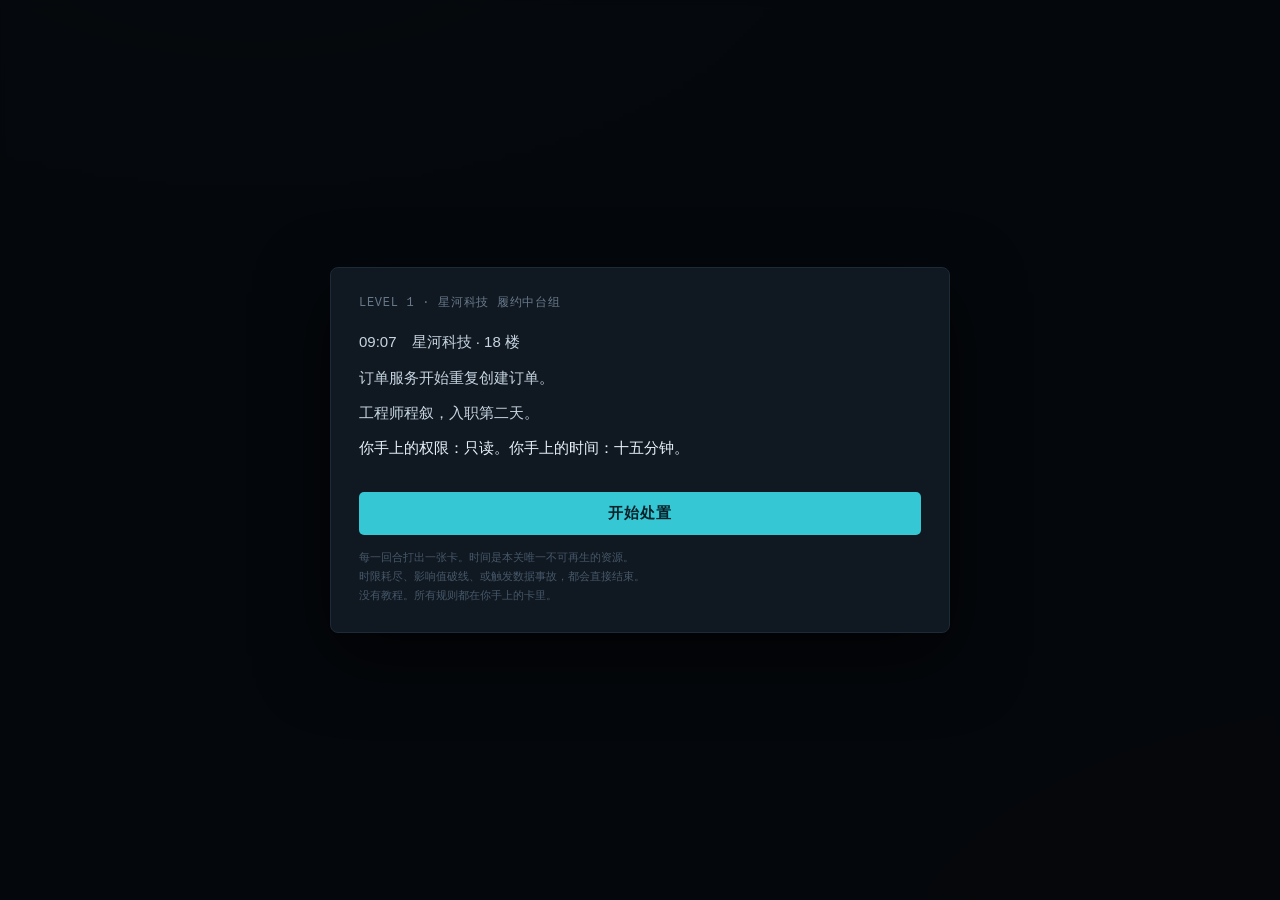
<file: game/level1/index.html>
<!DOCTYPE html>
<html lang="zh-CN">
<head>
<meta charset="utf-8">
<meta name="viewport" content="width=device-width, initial-scale=1">
<title>幽灵订单 · LEVEL 1 ｜ 代码视界</title>
<link rel="stylesheet" href="css/style.css">
</head>
<body>

<div id="app" class="hidden">

  <!-- ── 顶栏 ─────────────────────────────────────────────────────────── -->
  <header class="topbar">
    <div class="brand">
      <h1>幽灵订单</h1>
      <span class="sub">LEVEL 1 · 星河科技 履约中台组</span>
    </div>
    <div class="spacer"></div>
    <span class="pill" id="pill-phase">阶段 · —</span>
    <span class="pill" id="pill-clock">09:07</span>
    <button class="ghost-btn" id="btn-theme" title="切换明暗">明/暗</button>
    <button class="ghost-btn" id="btn-restart">重开</button>
  </header>

  <!-- ── 状态标记 ─────────────────────────────────────────────────────── -->
  <div class="statusbar" id="statusbar"></div>

  <!-- ── 主区 ─────────────────────────────────────────────────────────── -->
  <main class="wrap">

    <!-- 左栏：计数器 -->
    <section class="panel">
      <h2>事故状态 <span class="hint" id="turn-hint">第 1 回合</span></h2>

      <div class="meter">
        <div class="label"><span>影响值 IMPACT</span>
          <span class="val"><span id="v-impact">0</span><small> / 100</small></span></div>
        <div class="bar warnline"><i id="bar-impact"></i></div>
      </div>

      <div class="meter">
        <div class="label"><span>事故时间</span>
          <span class="val"><span id="v-time">0</span><small> / <span id="v-limit">15</span> 分钟</small></span></div>
        <div class="bar thin"><i id="bar-time"></i></div>
      </div>

      <div class="meter">
        <div class="label"><span>团队精力</span>
          <span class="val" id="v-stamina">8 / 8</span></div>
        <div class="bar thin"><i id="bar-stamina" style="background:var(--green)"></i></div>
      </div>

      <div class="meter">
        <div class="label"><span>视界带宽</span>
          <span class="val" id="v-vision">3</span></div>
        <div class="pips" id="pips-vision"></div>
      </div>

      <div class="meter">
        <div class="label"><span>已掌握线索</span>
          <span class="val" id="v-evcount">0</span></div>
      </div>
      <div class="evidence" id="evidence"></div>
    </section>

    <!-- 中栏：处置记录 -->
    <section class="panel">
      <h2>处置记录 <span class="hint" id="log-hint">只读权限</span></h2>
      <div class="log" id="log"></div>
    </section>

    <!-- 右栏：卡池 -->
    <section class="panel">
      <h2>可执行操作</h2>
      <div class="cards" id="cards"></div>
    </section>

  </main>
</div>

<div id="zhao-host"></div>
<div id="overlay-host"></div>

<script src="js/data.js"></script>
<script src="js/texts.js"></script>
<script src="js/engine.js"></script>
<script src="js/ui.js"></script>
</body>
</html>
</file>
<file: game/level1/css/style.css>
/* ============================================================================
 * 《代码视界》LEVEL 1 · style.css
 * 视觉方向：星河科技运维大盘 —— 深色底 + 等宽字体。
 * 配色语言沿用 IP 设定：健康青蓝 → 危险橙红 → 静默者纯黑。
 * ========================================================================== */

:root {
  --bg:        #0a0e13;
  --bg-grad:   #0d141c;
  --panel:     #101821;
  --panel-2:   #0c131a;
  --line:      #1d2a37;
  --line-soft: #16202b;
  --text:      #c6d5e2;
  --text-hi:   #e8f2fa;
  --dim:       #67798b;
  --dim-2:     #46586a;

  --cyan:      #35c7d4;   /* 健康 */
  --cyan-dim:  #1c6f78;
  --amber:     #e8a33d;   /* 恶化 */
  --red:       #ff5545;   /* 危险 */
  --red-dim:   #7a2419;
  --green:     #3ddc84;

  --impact:    var(--cyan);
  --radius:    6px;
  --mono: ui-monospace, "SFMono-Regular", "Cascadia Mono", Consolas, "Liberation Mono", monospace;
  --sans: -apple-system, BlinkMacSystemFont, "Segoe UI", "PingFang SC", "Microsoft YaHei", sans-serif;
}

/* 浅色主题（可选切换） */
body.light {
  --bg:        #eef2f6;
  --bg-grad:   #e6ebf1;
  --panel:     #ffffff;
  --panel-2:   #f6f8fa;
  --line:      #d3dbe4;
  --line-soft: #e3e9ef;
  --text:      #2b3a48;
  --text-hi:   #101b24;
  --dim:       #6b7d8e;
  --dim-2:     #9aa9b7;
  --cyan:      #0d8f9c;
  --cyan-dim:  #a9dfe4;
  --amber:     #b57514;
  --red:       #d63a26;
  --green:     #1f9e5c;
}

* { box-sizing: border-box; }

html, body {
  margin: 0; padding: 0; height: 100%;
  background: var(--bg);
  color: var(--text);
  font-family: var(--sans);
  font-size: 14px;
  -webkit-font-smoothing: antialiased;
}

body {
  background:
    radial-gradient(1200px 600px at 20% -10%, rgba(53,199,212,.07), transparent 60%),
    radial-gradient(900px 500px at 110% 110%, rgba(255,85,69,.05), transparent 60%),
    var(--bg);
}

/* ── 顶栏 ─────────────────────────────────────────────────────────────── */
.topbar {
  display: flex; align-items: center; gap: 16px;
  padding: 10px 18px;
  border-bottom: 1px solid var(--line);
  background: linear-gradient(180deg, var(--panel), var(--panel-2));
  position: sticky; top: 0; z-index: 30;
}
.brand { display: flex; align-items: baseline; gap: 10px; min-width: 0; }
.brand h1 { margin: 0; font-size: 17px; letter-spacing: .06em; color: var(--text-hi); font-weight: 600; }
.brand .sub { font-size: 11.5px; color: var(--dim); font-family: var(--mono); white-space: nowrap; overflow: hidden; text-overflow: ellipsis; }
.topbar .spacer { flex: 1; }

.pill {
  font-family: var(--mono); font-size: 12px; padding: 4px 9px;
  border: 1px solid var(--line); border-radius: 999px; color: var(--dim);
  white-space: nowrap;
}
.pill b { color: var(--text-hi); font-weight: 600; }
.pill.phase { border-color: var(--cyan-dim); color: var(--cyan); }

.ghost-btn {
  background: transparent; border: 1px solid var(--line); color: var(--dim);
  border-radius: 999px; padding: 4px 12px; font-size: 12px; cursor: pointer;
  font-family: var(--mono);
}
.ghost-btn:hover { border-color: var(--cyan-dim); color: var(--cyan); }

/* ── 状态横幅 ─────────────────────────────────────────────────────────── */
.statusbar {
  display: flex; align-items: center; gap: 14px; flex-wrap: wrap;
  padding: 8px 18px; border-bottom: 1px solid var(--line-soft);
  background: var(--panel-2);
  font-family: var(--mono); font-size: 12px;
}
.warn {
  padding: 2px 8px; border-radius: 3px; font-size: 11.5px;
  border: 1px solid currentColor;
}
.warn.red { color: var(--red); }
.warn.amber { color: var(--amber); }
.warn.cyan { color: var(--cyan); }

/* ── 主区 ─────────────────────────────────────────────────────────────── */
.wrap {
  display: grid;
  grid-template-columns: 268px minmax(0, 1fr) 306px;
  gap: 14px; padding: 14px 18px 22px;
  align-items: start;
}
@media (max-width: 1080px) { .wrap { grid-template-columns: 1fr; } }

.panel {
  background: var(--panel);
  border: 1px solid var(--line);
  border-radius: var(--radius);
  overflow: hidden;
}
.panel > h2 {
  margin: 0; padding: 9px 13px;
  font-size: 11.5px; letter-spacing: .14em; text-transform: uppercase;
  color: var(--dim); font-weight: 600; font-family: var(--mono);
  border-bottom: 1px solid var(--line-soft);
  background: var(--panel-2);
  display: flex; justify-content: space-between; align-items: center;
}
.panel > h2 .hint { text-transform: none; letter-spacing: 0; font-size: 11px; color: var(--dim-2); }

/* ── 左栏：计数器 ─────────────────────────────────────────────────────── */
.meter { padding: 12px 13px; border-bottom: 1px solid var(--line-soft); }
.meter:last-child { border-bottom: 0; }
.meter .label {
  display: flex; justify-content: space-between; align-items: baseline;
  font-size: 11px; color: var(--dim); font-family: var(--mono); letter-spacing: .08em;
  margin-bottom: 7px;
}
.meter .label .val { font-size: 15px; color: var(--text-hi); font-weight: 600; }
.meter .label .val small { font-size: 11px; color: var(--dim); font-weight: 400; }

.bar { height: 7px; background: var(--panel-2); border-radius: 4px; overflow: hidden; border: 1px solid var(--line-soft); }
.bar > i { display: block; height: 100%; width: 0; background: var(--impact); transition: width .35s ease, background .35s ease; }
.bar.thin { height: 4px; }
.bar.warnline { position: relative; }
.bar.warnline::after {
  content: ''; position: absolute; right: 2px; top: -2px; bottom: -2px;
  width: 1px; background: var(--red-dim);
}

.pips { display: flex; gap: 5px; }
.pip {
  width: 22px; height: 7px; border-radius: 3px;
  background: var(--panel-2); border: 1px solid var(--line);
}
.pip.on { background: var(--cyan); border-color: var(--cyan); box-shadow: 0 0 8px rgba(53,199,212,.45); }

/* ── 证据 ─────────────────────────────────────────────────────────────── */
.evidence { padding: 8px 10px 11px; }
.ev {
  display: flex; gap: 8px; padding: 6px 3px; border-bottom: 1px dashed var(--line-soft);
  font-size: 12px; line-height: 1.5;
}
.ev:last-child { border-bottom: 0; }
.ev .eid { font-family: var(--mono); font-size: 10.5px; color: var(--cyan); flex: 0 0 auto; padding-top: 2px; }
.ev .etxt { color: var(--text); }
.ev.empty { color: var(--dim-2); font-style: italic; border-bottom: 0; }
.ev.big .eid { color: var(--red); }
.ev.big .etxt { color: var(--text-hi); }

/* ── 中栏：处置记录 ───────────────────────────────────────────────────── */
.log { height: calc(100vh - 210px); min-height: 380px; overflow-y: auto; padding: 12px 14px; }
@media (max-width: 1080px) { .log { height: auto; max-height: 60vh; } }

.entry { margin-bottom: 16px; animation: fade .28s ease both; }
@keyframes fade { from { opacity: 0; transform: translateY(5px); } to { opacity: 1; transform: none; } }

.entry .head {
  display: flex; align-items: baseline; gap: 9px; margin-bottom: 6px;
  font-family: var(--mono); font-size: 11.5px; color: var(--dim);
}
.entry .head .name { color: var(--text-hi); font-weight: 600; font-size: 12.5px; }
.entry .head .cost { margin-left: auto; }
.entry .head .tag { border: 1px solid var(--line); border-radius: 3px; padding: 0 5px; font-size: 10px; }

pre.body {
  margin: 0; padding: 11px 13px;
  background: var(--panel-2); border: 1px solid var(--line);
  border-left: 2px solid var(--line);
  border-radius: 4px;
  font-family: var(--mono); font-size: 12.5px; line-height: 1.72;
  color: var(--text); white-space: pre-wrap; word-break: break-word;
}
.entry.strong pre.body { border-left-color: var(--cyan); color: var(--text-hi); }
.entry.strong pre.body::before { content: none; }
.entry.event pre.body { border-left-color: var(--amber); color: var(--amber); background: rgba(232,163,61,.05); }
.entry.event pre.body.danger { border-left-color: var(--red); color: var(--red); background: rgba(255,85,69,.06); }
.entry.aside pre.body { background: transparent; border-color: transparent; color: var(--dim); font-style: italic; padding: 2px 0; }
.entry.skip pre.body { background: transparent; border-color: transparent; color: var(--dim-2); font-style: italic; padding: 2px 0; font-size: 12px; }
.entry.win pre.body { border-left-color: var(--green); color: var(--text-hi); background: rgba(61,220,132,.05); }

.celebrate {
  border: 1px solid var(--cyan); background: rgba(53,199,212,.07);
  border-radius: 4px; padding: 7px 11px; margin-top: 7px;
  font-family: var(--mono); font-size: 12px; color: var(--cyan); letter-spacing: .04em;
}

/* ── 右栏：卡池 ───────────────────────────────────────────────────────── */
.cards { padding: 10px; max-height: calc(100vh - 210px); overflow-y: auto; }
@media (max-width: 1080px) { .cards { max-height: none; } }

.cat { margin-bottom: 12px; }
.cat > .catname {
  font-family: var(--mono); font-size: 10.5px; letter-spacing: .14em;
  color: var(--dim-2); margin: 0 0 6px 2px; text-transform: uppercase;
}
.card {
  display: block; width: 100%; text-align: left;
  background: var(--panel-2); border: 1px solid var(--line);
  border-radius: 4px; padding: 8px 10px; margin-bottom: 6px;
  color: var(--text); cursor: pointer; font-family: inherit; font-size: 13px;
  transition: border-color .15s, background .15s, transform .08s;
}
.card:hover:not(:disabled) { border-color: var(--cyan); background: rgba(53,199,212,.06); }
.card:active:not(:disabled) { transform: translateY(1px); }
.card .cn { display: flex; align-items: baseline; gap: 8px; }
.card .cn .t { font-weight: 600; color: var(--text-hi); }
.card .cn .c { margin-left: auto; font-family: var(--mono); font-size: 10.5px; color: var(--dim); white-space: nowrap; }
.card .cd { font-size: 11.5px; color: var(--dim); margin-top: 3px; line-height: 1.45; }
.card:disabled { opacity: .34; cursor: not-allowed; }
.card.vision { border-color: var(--cyan-dim); }
.card.vision:not(:disabled) .cn .t { color: var(--cyan); }
.card.trap:not(:disabled) { border-color: rgba(255,85,69,.28); }

.skipbtn {
  width: 100%; margin-top: 4px; padding: 9px;
  background: transparent; border: 1px dashed var(--line);
  border-radius: 4px; color: var(--dim); cursor: pointer;
  font-family: var(--mono); font-size: 12px;
}
.skipbtn:hover { border-color: var(--cyan-dim); color: var(--cyan); }
.skipbtn small { display: block; font-size: 10.5px; color: var(--dim-2); margin-top: 2px; }

/* ── 老赵 ─────────────────────────────────────────────────────────────── */
.zhao {
  position: fixed; right: 20px; bottom: 20px; z-index: 40;
  max-width: 320px;
  background: var(--panel); border: 1px solid var(--line);
  border-left: 3px solid var(--amber);
  border-radius: 6px; padding: 11px 13px;
  box-shadow: 0 10px 34px rgba(0,0,0,.5);
  animation: zh .3s ease both;
}
@keyframes zh { from { opacity: 0; transform: translateY(10px); } to { opacity: 1; transform: none; } }
.zhao .who { font-family: var(--mono); font-size: 10.5px; color: var(--amber); letter-spacing: .12em; margin-bottom: 5px; }
.zhao .line { font-size: 13.5px; line-height: 1.6; color: var(--text-hi); }
.zhao .line + .line { margin-top: 3px; }

/* ── 遮罩 / 模态 ──────────────────────────────────────────────────────── */
.overlay {
  position: fixed; inset: 0; z-index: 50;
  background: rgba(4,7,10,.82); backdrop-filter: blur(3px);
  display: flex; align-items: center; justify-content: center; padding: 24px;
  overflow-y: auto;
}
.modal {
  width: 100%; max-width: 620px;
  background: var(--panel); border: 1px solid var(--line);
  border-radius: 8px; padding: 26px 28px;
  box-shadow: 0 24px 70px rgba(0,0,0,.6);
  max-height: 92vh; overflow-y: auto;
}

/* 开场 */
.intro .sky { font-family: var(--mono); font-size: 12px; color: var(--dim); letter-spacing: .06em; }
.intro .lines { margin: 18px 0 4px; }
.intro .lines p { margin: 0 0 9px; font-size: 15px; line-height: 1.75; color: var(--text); }
.intro .lines p:last-child { color: var(--text-hi); }
.intro .go {
  margin-top: 22px; width: 100%; padding: 12px;
  background: var(--cyan); color: #06222a; border: 0; border-radius: 5px;
  font-size: 15px; font-weight: 600; cursor: pointer; letter-spacing: .08em;
}
.intro .go:hover { filter: brightness(1.08); }
.intro .meta { margin-top: 14px; font-family: var(--mono); font-size: 11px; color: var(--dim-2); line-height: 1.7; }

/* 结算 */
.rank-head { text-align: center; padding-bottom: 16px; border-bottom: 1px solid var(--line-soft); }
.rank-head .cap { font-family: var(--mono); font-size: 11px; letter-spacing: .3em; color: var(--dim); }
.rank-head .rk { font-size: 66px; line-height: 1.05; font-weight: 700; font-family: var(--mono); margin: 4px 0 2px; }
.rank-head .rk.S { color: var(--cyan);   text-shadow: 0 0 30px rgba(53,199,212,.45); }
.rank-head .rk.A { color: var(--green);  text-shadow: 0 0 30px rgba(61,220,132,.35); }
.rank-head .rk.B { color: var(--amber); }
.rank-head .rk.C { color: var(--amber); }
.rank-head .rk.D, .rank-head .rk.F { color: var(--red); }
.rank-head .rs { font-size: 13px; color: var(--dim); margin-top: 4px; }

.statgrid { display: grid; grid-template-columns: 1fr 1fr; gap: 1px; background: var(--line-soft); margin: 16px 0; border: 1px solid var(--line-soft); border-radius: 4px; overflow: hidden; }
.statgrid .st { background: var(--panel); padding: 9px 13px; }
.statgrid .st .k { font-family: var(--mono); font-size: 10.5px; color: var(--dim); letter-spacing: .08em; }
.statgrid .st .v { font-size: 15px; color: var(--text-hi); font-family: var(--mono); margin-top: 3px; }
.statgrid .st .v small { font-size: 11px; color: var(--dim); }

.block { border: 1px solid var(--amber); background: rgba(232,163,61,.06); border-radius: 4px; padding: 11px 13px; margin-bottom: 16px; font-family: var(--mono); font-size: 12px; line-height: 1.8; color: var(--amber); }
.block .bt { letter-spacing: .16em; font-size: 10.5px; margin-bottom: 5px; }

.zhao-inline { border-left: 3px solid var(--amber); padding: 2px 0 2px 12px; margin-bottom: 16px; }
.zhao-inline .who { font-family: var(--mono); font-size: 10.5px; color: var(--amber); letter-spacing: .1em; margin-bottom: 4px; }
.zhao-inline p { margin: 0 0 2px; font-size: 14px; color: var(--text-hi); line-height: 1.65; }

.review { font-size: 13px; line-height: 1.85; color: var(--text); white-space: pre-wrap; }
.review-title { font-family: var(--mono); font-size: 10.5px; letter-spacing: .18em; color: var(--dim); margin: 0 0 8px; }
.sugg { margin-top: 14px; border-top: 1px dashed var(--line-soft); padding-top: 12px; }
.sugg p { margin: 0 0 7px; font-size: 12.5px; line-height: 1.7; color: var(--amber); }
.sugg p::before { content: '· '; }

.modal .actions { display: flex; gap: 10px; margin-top: 20px; }
.modal .actions button {
  flex: 1; padding: 11px; border-radius: 5px; cursor: pointer;
  font-size: 14px; font-weight: 600; font-family: inherit;
  background: transparent; border: 1px solid var(--line); color: var(--text);
}
.modal .actions button.primary { background: var(--cyan); border-color: var(--cyan); color: #06222a; }
.modal .actions button:hover { filter: brightness(1.1); }

.unlock { text-align: center; padding: 6px 0; }
.unlock p { margin: 0 0 8px; font-size: 14.5px; line-height: 1.85; color: var(--text); }
.unlock .stamp { font-family: var(--mono); font-size: 12px; color: var(--cyan); letter-spacing: .1em; margin: 14px 0 6px; }
.unlock p.hi { color: var(--text-hi); font-size: 15.5px; }

/* 滚动条 */
::-webkit-scrollbar { width: 9px; height: 9px; }
::-webkit-scrollbar-track { background: transparent; }
::-webkit-scrollbar-thumb { background: var(--line); border-radius: 5px; }
::-webkit-scrollbar-thumb:hover { background: var(--cyan-dim); }

.hidden { display: none !important; }
</file>
